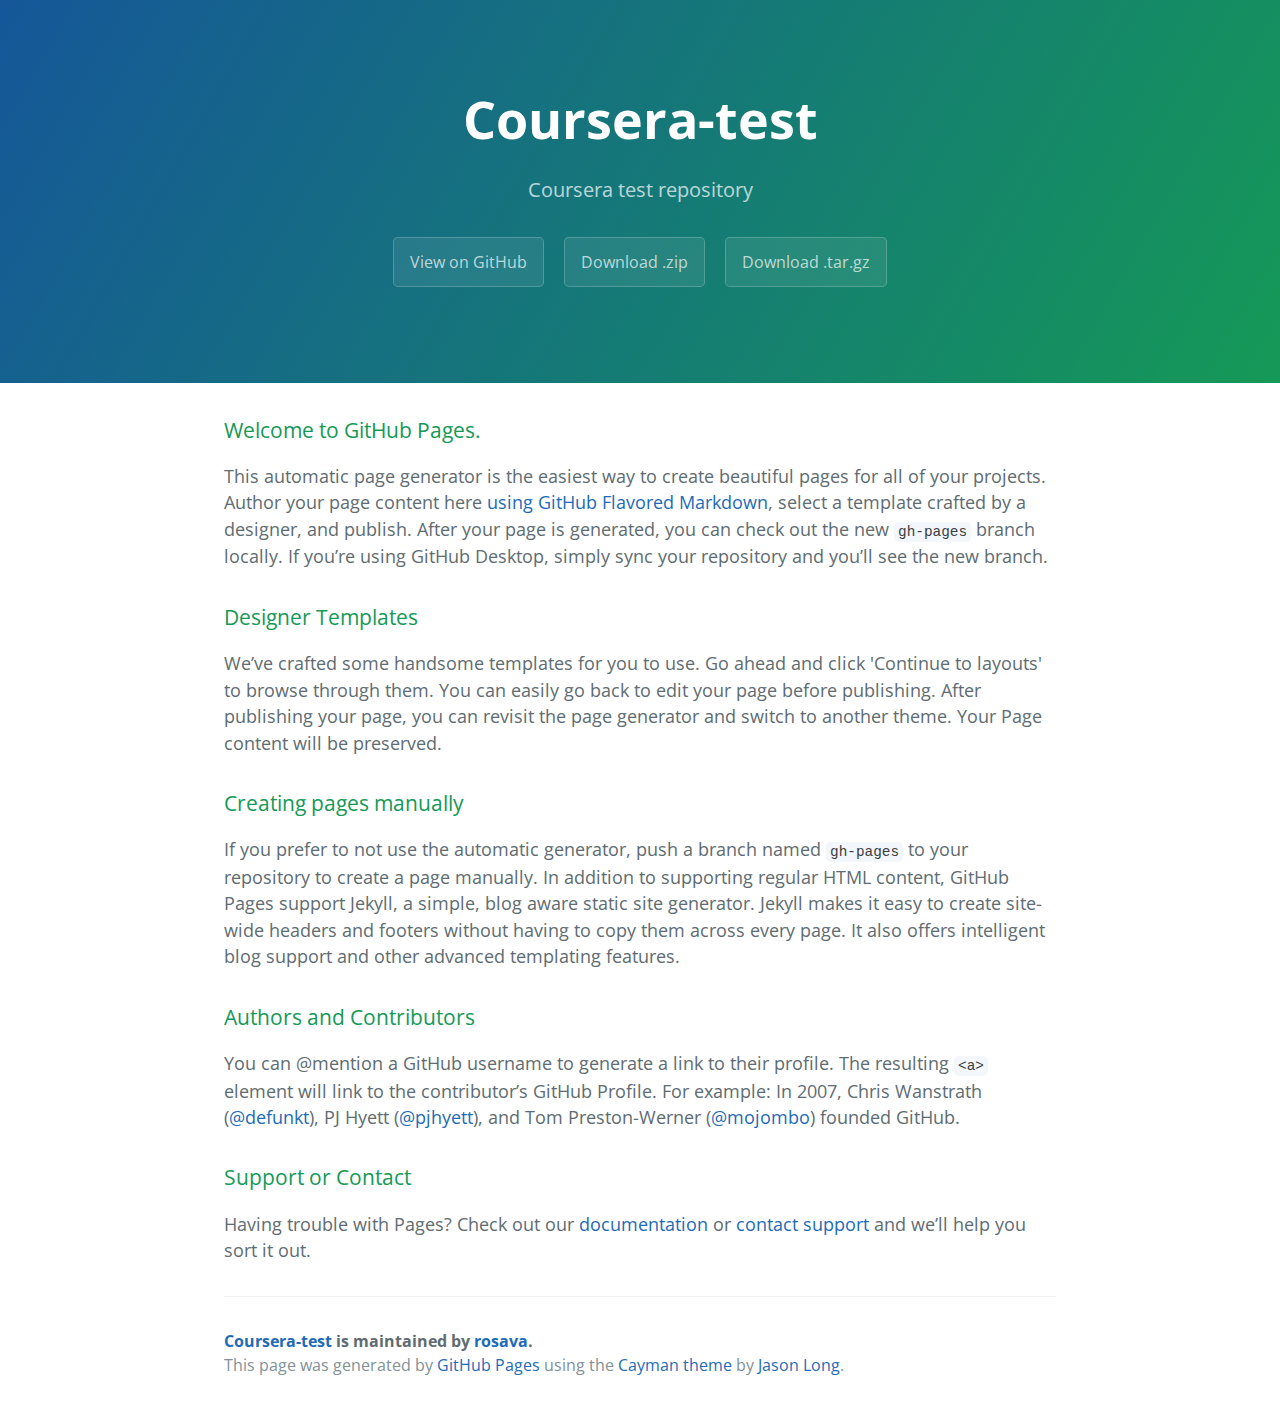
<file: index.html>
<!DOCTYPE html>
<html lang="en-us">
  <head>
    <meta charset="UTF-8">
    <title>Coursera-test by rosava</title>
    <meta name="viewport" content="width=device-width, initial-scale=1">
    <link rel="stylesheet" type="text/css" href="stylesheets/normalize.css" media="screen">
    <link href='https://fonts.googleapis.com/css?family=Open+Sans:400,700' rel='stylesheet' type='text/css'>
    <link rel="stylesheet" type="text/css" href="stylesheets/stylesheet.css" media="screen">
    <link rel="stylesheet" type="text/css" href="stylesheets/github-light.css" media="screen">
  </head>
  <body>
    <section class="page-header">
      <h1 class="project-name">Coursera-test</h1>
      <h2 class="project-tagline">Coursera test repository</h2>
      <a href="https://github.com/rosava/coursera-test" class="btn">View on GitHub</a>
      <a href="https://github.com/rosava/coursera-test/zipball/master" class="btn">Download .zip</a>
      <a href="https://github.com/rosava/coursera-test/tarball/master" class="btn">Download .tar.gz</a>
    </section>

    <section class="main-content">
      <h3>
<a id="welcome-to-github-pages" class="anchor" href="#welcome-to-github-pages" aria-hidden="true"><span aria-hidden="true" class="octicon octicon-link"></span></a>Welcome to GitHub Pages.</h3>

<p>This automatic page generator is the easiest way to create beautiful pages for all of your projects. Author your page content here <a href="https://guides.github.com/features/mastering-markdown/">using GitHub Flavored Markdown</a>, select a template crafted by a designer, and publish. After your page is generated, you can check out the new <code>gh-pages</code> branch locally. If you’re using GitHub Desktop, simply sync your repository and you’ll see the new branch.</p>

<h3>
<a id="designer-templates" class="anchor" href="#designer-templates" aria-hidden="true"><span aria-hidden="true" class="octicon octicon-link"></span></a>Designer Templates</h3>

<p>We’ve crafted some handsome templates for you to use. Go ahead and click 'Continue to layouts' to browse through them. You can easily go back to edit your page before publishing. After publishing your page, you can revisit the page generator and switch to another theme. Your Page content will be preserved.</p>

<h3>
<a id="creating-pages-manually" class="anchor" href="#creating-pages-manually" aria-hidden="true"><span aria-hidden="true" class="octicon octicon-link"></span></a>Creating pages manually</h3>

<p>If you prefer to not use the automatic generator, push a branch named <code>gh-pages</code> to your repository to create a page manually. In addition to supporting regular HTML content, GitHub Pages support Jekyll, a simple, blog aware static site generator. Jekyll makes it easy to create site-wide headers and footers without having to copy them across every page. It also offers intelligent blog support and other advanced templating features.</p>

<h3>
<a id="authors-and-contributors" class="anchor" href="#authors-and-contributors" aria-hidden="true"><span aria-hidden="true" class="octicon octicon-link"></span></a>Authors and Contributors</h3>

<p>You can @mention a GitHub username to generate a link to their profile. The resulting <code>&lt;a&gt;</code> element will link to the contributor’s GitHub Profile. For example: In 2007, Chris Wanstrath (<a href="https://github.com/defunkt" class="user-mention">@defunkt</a>), PJ Hyett (<a href="https://github.com/pjhyett" class="user-mention">@pjhyett</a>), and Tom Preston-Werner (<a href="https://github.com/mojombo" class="user-mention">@mojombo</a>) founded GitHub.</p>

<h3>
<a id="support-or-contact" class="anchor" href="#support-or-contact" aria-hidden="true"><span aria-hidden="true" class="octicon octicon-link"></span></a>Support or Contact</h3>

<p>Having trouble with Pages? Check out our <a href="https://help.github.com/pages">documentation</a> or <a href="https://github.com/contact">contact support</a> and we’ll help you sort it out.</p>

      <footer class="site-footer">
        <span class="site-footer-owner"><a href="https://github.com/rosava/coursera-test">Coursera-test</a> is maintained by <a href="https://github.com/rosava">rosava</a>.</span>

        <span class="site-footer-credits">This page was generated by <a href="https://pages.github.com">GitHub Pages</a> using the <a href="https://github.com/jasonlong/cayman-theme">Cayman theme</a> by <a href="https://twitter.com/jasonlong">Jason Long</a>.</span>
      </footer>

    </section>

  
  </body>
</html>
</file>
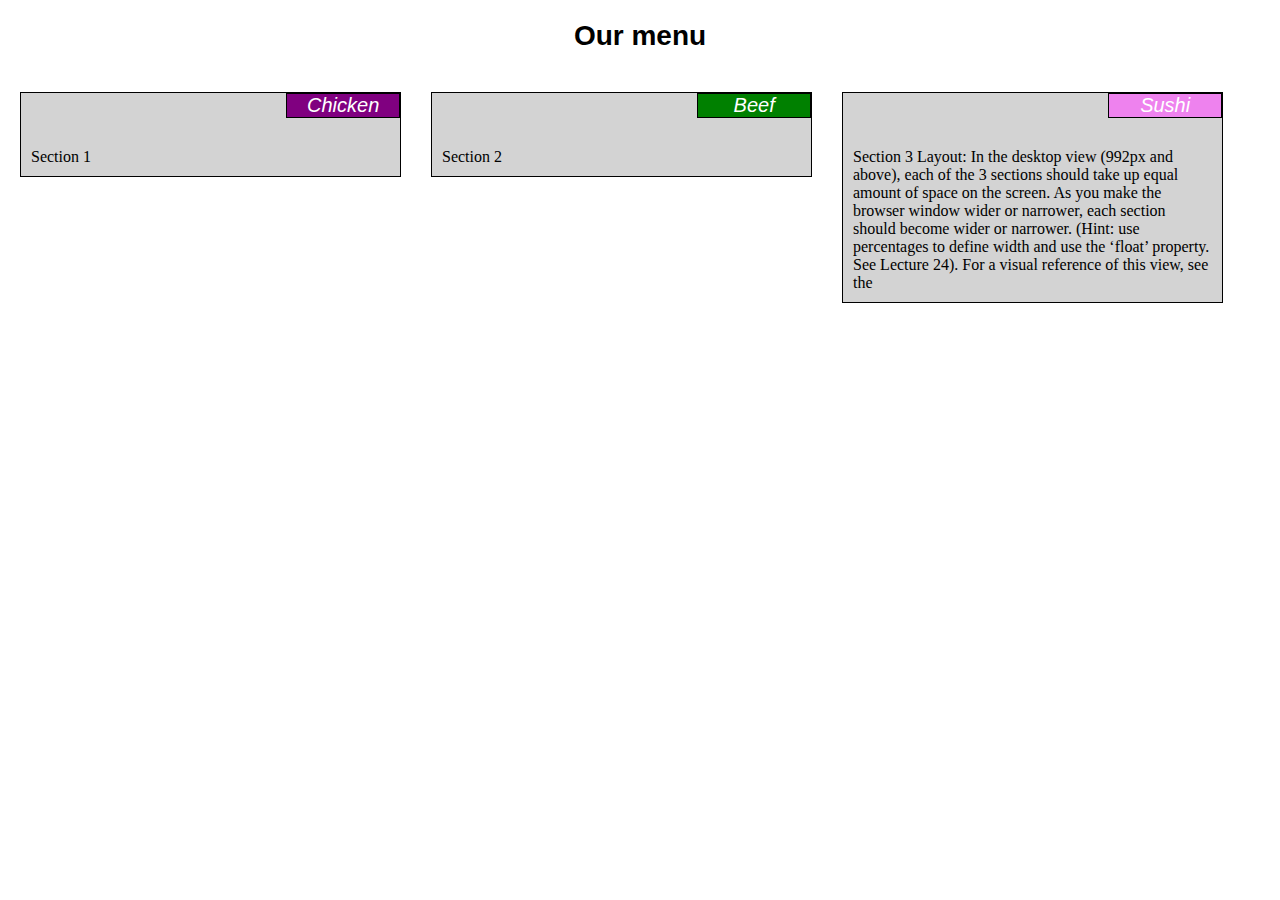
<file: module2-sltn/index.html>
﻿ <!DOCTYPE html>
 <html>
 <head>
	<meta charset="utf-8">
	<meta name="viewport" content="width=device-width, initial-scale=1">
	<link rel="stylesheet" href="css/styles.css">
	<title>Module 2 Solution</title>
	
</head>
<body>

<h1>Our menu</h1>

<div id="container">
	<div class="row">
			<section class="col-lg-4 col-md-6"><section id="t1" class="sec-title">Chicken</section><div class="text">Section 1</div></section>
			<section class="col-lg-4 col-md-6"><section id="t2" class="sec-title">Beef</section><div class="text">Section 2</div></section>
			<section class="col-lg-4"><section id="t3" class="sec-title">Sushi</section><div class="text">Section 3
			Layout: In the desktop view (992px and above), each of the 3 sections should take up equal amount of space on the screen. As you make the browser window wider or narrower, each section should become wider or narrower. (Hint: use percentages to define width and use the ‘float’ property. See Lecture 24). For a visual reference of this view, see the </div></section>
	</div>
</div>

</body>
</html>
</file>
<file: stylesheets/stylesheet.css>
* {
  box-sizing: border-box; }

body {
  padding: 0;
  margin: 0;
  font-family: "Open Sans", "Helvetica Neue", Helvetica, Arial, sans-serif;
  font-size: 16px;
  line-height: 1.5;
  color: #606c71; }

a {
  color: #1e6bb8;
  text-decoration: none; }
  a:hover {
    text-decoration: underline; }

.btn {
  display: inline-block;
  margin-bottom: 1rem;
  color: rgba(255, 255, 255, 0.7);
  background-color: rgba(255, 255, 255, 0.08);
  border-color: rgba(255, 255, 255, 0.2);
  border-style: solid;
  border-width: 1px;
  border-radius: 0.3rem;
  transition: color 0.2s, background-color 0.2s, border-color 0.2s; }
  .btn + .btn {
    margin-left: 1rem; }

.btn:hover {
  color: rgba(255, 255, 255, 0.8);
  text-decoration: none;
  background-color: rgba(255, 255, 255, 0.2);
  border-color: rgba(255, 255, 255, 0.3); }

@media screen and (min-width: 64em) {
  .btn {
    padding: 0.75rem 1rem; } }

@media screen and (min-width: 42em) and (max-width: 64em) {
  .btn {
    padding: 0.6rem 0.9rem;
    font-size: 0.9rem; } }

@media screen and (max-width: 42em) {
  .btn {
    display: block;
    width: 100%;
    padding: 0.75rem;
    font-size: 0.9rem; }
    .btn + .btn {
      margin-top: 1rem;
      margin-left: 0; } }

.page-header {
  color: #fff;
  text-align: center;
  background-color: #159957;
  background-image: linear-gradient(120deg, #155799, #159957); }

@media screen and (min-width: 64em) {
  .page-header {
    padding: 5rem 6rem; } }

@media screen and (min-width: 42em) and (max-width: 64em) {
  .page-header {
    padding: 3rem 4rem; } }

@media screen and (max-width: 42em) {
  .page-header {
    padding: 2rem 1rem; } }

.project-name {
  margin-top: 0;
  margin-bottom: 0.1rem; }

@media screen and (min-width: 64em) {
  .project-name {
    font-size: 3.25rem; } }

@media screen and (min-width: 42em) and (max-width: 64em) {
  .project-name {
    font-size: 2.25rem; } }

@media screen and (max-width: 42em) {
  .project-name {
    font-size: 1.75rem; } }

.project-tagline {
  margin-bottom: 2rem;
  font-weight: normal;
  opacity: 0.7; }

@media screen and (min-width: 64em) {
  .project-tagline {
    font-size: 1.25rem; } }

@media screen and (min-width: 42em) and (max-width: 64em) {
  .project-tagline {
    font-size: 1.15rem; } }

@media screen and (max-width: 42em) {
  .project-tagline {
    font-size: 1rem; } }

.main-content :first-child {
  margin-top: 0; }
.main-content img {
  max-width: 100%; }
.main-content h1, .main-content h2, .main-content h3, .main-content h4, .main-content h5, .main-content h6 {
  margin-top: 2rem;
  margin-bottom: 1rem;
  font-weight: normal;
  color: #159957; }
.main-content p {
  margin-bottom: 1em; }
.main-content code {
  padding: 2px 4px;
  font-family: Consolas, "Liberation Mono", Menlo, Courier, monospace;
  font-size: 0.9rem;
  color: #383e41;
  background-color: #f3f6fa;
  border-radius: 0.3rem; }
.main-content pre {
  padding: 0.8rem;
  margin-top: 0;
  margin-bottom: 1rem;
  font: 1rem Consolas, "Liberation Mono", Menlo, Courier, monospace;
  color: #567482;
  word-wrap: normal;
  background-color: #f3f6fa;
  border: solid 1px #dce6f0;
  border-radius: 0.3rem; }
  .main-content pre > code {
    padding: 0;
    margin: 0;
    font-size: 0.9rem;
    color: #567482;
    word-break: normal;
    white-space: pre;
    background: transparent;
    border: 0; }
.main-content .highlight {
  margin-bottom: 1rem; }
  .main-content .highlight pre {
    margin-bottom: 0;
    word-break: normal; }
.main-content .highlight pre, .main-content pre {
  padding: 0.8rem;
  overflow: auto;
  font-size: 0.9rem;
  line-height: 1.45;
  border-radius: 0.3rem; }
.main-content pre code, .main-content pre tt {
  display: inline;
  max-width: initial;
  padding: 0;
  margin: 0;
  overflow: initial;
  line-height: inherit;
  word-wrap: normal;
  background-color: transparent;
  border: 0; }
  .main-content pre code:before, .main-content pre code:after, .main-content pre tt:before, .main-content pre tt:after {
    content: normal; }
.main-content ul, .main-content ol {
  margin-top: 0; }
.main-content blockquote {
  padding: 0 1rem;
  margin-left: 0;
  color: #819198;
  border-left: 0.3rem solid #dce6f0; }
  .main-content blockquote > :first-child {
    margin-top: 0; }
  .main-content blockquote > :last-child {
    margin-bottom: 0; }
.main-content table {
  display: block;
  width: 100%;
  overflow: auto;
  word-break: normal;
  word-break: keep-all; }
  .main-content table th {
    font-weight: bold; }
  .main-content table th, .main-content table td {
    padding: 0.5rem 1rem;
    border: 1px solid #e9ebec; }
.main-content dl {
  padding: 0; }
  .main-content dl dt {
    padding: 0;
    margin-top: 1rem;
    font-size: 1rem;
    font-weight: bold; }
  .main-content dl dd {
    padding: 0;
    margin-bottom: 1rem; }
.main-content hr {
  height: 2px;
  padding: 0;
  margin: 1rem 0;
  background-color: #eff0f1;
  border: 0; }

@media screen and (min-width: 64em) {
  .main-content {
    max-width: 64rem;
    padding: 2rem 6rem;
    margin: 0 auto;
    font-size: 1.1rem; } }

@media screen and (min-width: 42em) and (max-width: 64em) {
  .main-content {
    padding: 2rem 4rem;
    font-size: 1.1rem; } }

@media screen and (max-width: 42em) {
  .main-content {
    padding: 2rem 1rem;
    font-size: 1rem; } }

.site-footer {
  padding-top: 2rem;
  margin-top: 2rem;
  border-top: solid 1px #eff0f1; }

.site-footer-owner {
  display: block;
  font-weight: bold; }

.site-footer-credits {
  color: #819198; }

@media screen and (min-width: 64em) {
  .site-footer {
    font-size: 1rem; } }

@media screen and (min-width: 42em) and (max-width: 64em) {
  .site-footer {
    font-size: 1rem; } }

@media screen and (max-width: 42em) {
  .site-footer {
    font-size: 0.9rem; } }
</file>
<file: stylesheets/github-light.css>
/*
The MIT License (MIT)

Copyright (c) 2016 GitHub, Inc.

Permission is hereby granted, free of charge, to any person obtaining a copy
of this software and associated documentation files (the "Software"), to deal
in the Software without restriction, including without limitation the rights
to use, copy, modify, merge, publish, distribute, sublicense, and/or sell
copies of the Software, and to permit persons to whom the Software is
furnished to do so, subject to the following conditions:

The above copyright notice and this permission notice shall be included in all
copies or substantial portions of the Software.

THE SOFTWARE IS PROVIDED "AS IS", WITHOUT WARRANTY OF ANY KIND, EXPRESS OR
IMPLIED, INCLUDING BUT NOT LIMITED TO THE WARRANTIES OF MERCHANTABILITY,
FITNESS FOR A PARTICULAR PURPOSE AND NONINFRINGEMENT. IN NO EVENT SHALL THE
AUTHORS OR COPYRIGHT HOLDERS BE LIABLE FOR ANY CLAIM, DAMAGES OR OTHER
LIABILITY, WHETHER IN AN ACTION OF CONTRACT, TORT OR OTHERWISE, ARISING FROM,
OUT OF OR IN CONNECTION WITH THE SOFTWARE OR THE USE OR OTHER DEALINGS IN THE
SOFTWARE.

*/

.pl-c /* comment */ {
  color: #969896;
}

.pl-c1 /* constant, variable.other.constant, support, meta.property-name, support.constant, support.variable, meta.module-reference, markup.raw, meta.diff.header */,
.pl-s .pl-v /* string variable */ {
  color: #0086b3;
}

.pl-e /* entity */,
.pl-en /* entity.name */ {
  color: #795da3;
}

.pl-smi /* variable.parameter.function, storage.modifier.package, storage.modifier.import, storage.type.java, variable.other */,
.pl-s .pl-s1 /* string source */ {
  color: #333;
}

.pl-ent /* entity.name.tag */ {
  color: #63a35c;
}

.pl-k /* keyword, storage, storage.type */ {
  color: #a71d5d;
}

.pl-s /* string */,
.pl-pds /* punctuation.definition.string, string.regexp.character-class */,
.pl-s .pl-pse .pl-s1 /* string punctuation.section.embedded source */,
.pl-sr /* string.regexp */,
.pl-sr .pl-cce /* string.regexp constant.character.escape */,
.pl-sr .pl-sre /* string.regexp source.ruby.embedded */,
.pl-sr .pl-sra /* string.regexp string.regexp.arbitrary-repitition */ {
  color: #183691;
}

.pl-v /* variable */ {
  color: #ed6a43;
}

.pl-id /* invalid.deprecated */ {
  color: #b52a1d;
}

.pl-ii /* invalid.illegal */ {
  color: #f8f8f8;
  background-color: #b52a1d;
}

.pl-sr .pl-cce /* string.regexp constant.character.escape */ {
  font-weight: bold;
  color: #63a35c;
}

.pl-ml /* markup.list */ {
  color: #693a17;
}

.pl-mh /* markup.heading */,
.pl-mh .pl-en /* markup.heading entity.name */,
.pl-ms /* meta.separator */ {
  font-weight: bold;
  color: #1d3e81;
}

.pl-mq /* markup.quote */ {
  color: #008080;
}

.pl-mi /* markup.italic */ {
  font-style: italic;
  color: #333;
}

.pl-mb /* markup.bold */ {
  font-weight: bold;
  color: #333;
}

.pl-md /* markup.deleted, meta.diff.header.from-file */ {
  color: #bd2c00;
  background-color: #ffecec;
}

.pl-mi1 /* markup.inserted, meta.diff.header.to-file */ {
  color: #55a532;
  background-color: #eaffea;
}

.pl-mdr /* meta.diff.range */ {
  font-weight: bold;
  color: #795da3;
}

.pl-mo /* meta.output */ {
  color: #1d3e81;
}
</file>
<file: module2-sltn/css/styles.css>
*{
	box-sizing: border-box;
		margin: 0;
	padding: 0;
}

h1{
	margin: 20px;
	margin-bottom: 40px;
	text-align: center;
	font-size: 175%;
	font-family: Sans-Serif;
}

.row{
	margin-left: -30px;

}

#t1{
	background-color: purple;
}

#t2{
	background-color: green;
}

#t3{
	background-color: violet;
}

section{
	float: left;
		background-color: lightgray;
	border: 1px solid black;
	width: 94%;
	text-align: left;
	margin-bottom: 20px;
	margin-left: 30px;
}

#container{
	position: relative;
		margin: 20px;
}

.sec-title{
	width: 30%;
	position: relative;
	left: 70%;
	text-align: center;
	margin-left: 0px;
	color: white;
	font-size: 125%;
		font-family: Sans-Serif;
		font-style: italic;
}

.text{
	clear: left;
	padding: 10px;
}

/*Desktop*/
@media(min-width: 992px){
	.col-lg-4{
		width: 30%;
	}
}

/*Tablet*/
@media(min-width: 768px) and (max-width: 991px){
	.col-md-6{
		width: 45%;
	}
}

/*Mobile*/
@media (max-width: 767px){
	section{
		clear: left;
	}

}
</file>
